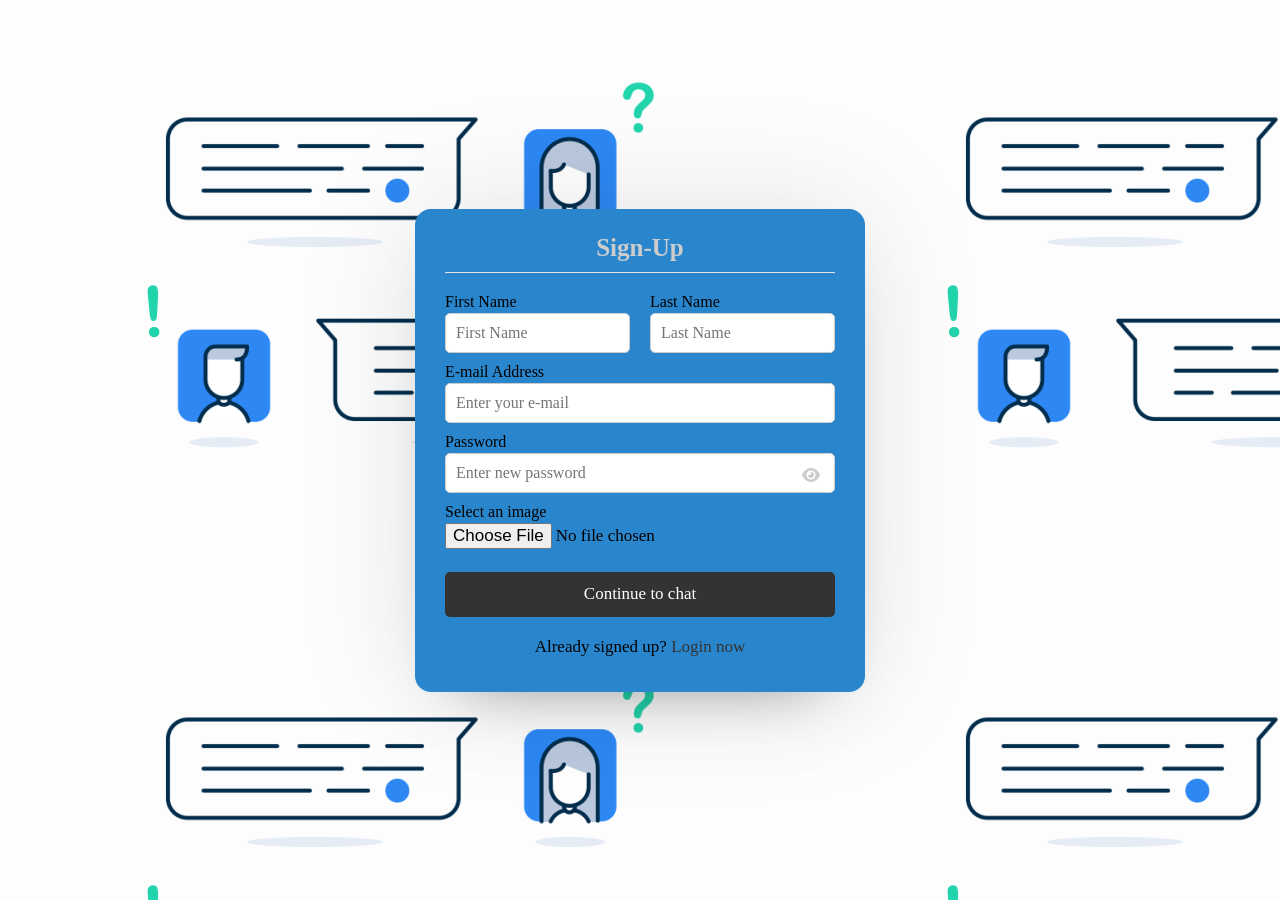
<file: index.html>
<!DOCTYPE html>
<html>
<head>
	<meta charset="utf-8">
	<meta name="viewport" content="width=device-width, initial-scale=1">
	<meta http-equiv="X-UA-Compatible" content="ie=edge">
	<title>sign-up pappo</title>
	<link rel="shortcut icon" href="img/logo.ico" type="image/x-icon">
	<link rel="stylesheet" type="text/css" href="css/style.css"/>
	<link rel="stylesheet" type="text/css" href="fontawesome-free-6.0.0-web/css/all.css">
</head>
<body>
	<div class="wrapper">
		<section class="form signup">
			<header>Sign-Up</header>
			<form action="#" enctype="multipart/form-data" autocomplete="off">
				<div class="error-txt"></div>
				<div class="name-details">
					<div class="field input">
						<label>First Name</label>
						<input type="text" name="fname" placeholder="First Name" required>
					</div>
					<div class="field input">
						<label>Last Name</label>
						<input type="text" name="lname" placeholder="Last Name" required>
					</div>
				</div>
				<div class="field input">
					<label>E-mail Address</label>
					<input type="text" name="email" placeholder="Enter your e-mail" required>
				</div>
				<div class="field input">
					<label>Password</label>
					<input type="password" name="password" placeholder="Enter new password" required>
					<i class="fas fa-eye"></i>
				</div>
				<div class="field image">
					<label>Select an image</label>
					<input type="file" name="image" required>
				</div>
				<div class="field button">
					<input type="submit" value="Continue to chat">
				</div>
			</form>
			<div class="link">Already signed up?<a href="login.html"> Login now</a></div>
		</section>
	</div>
	<script type="text/javascript" src="js/pass-show-hide.js"></script>
	<script type="text/javascript" src="js/sign-up.js"></script>
</body>
</html>
</file>
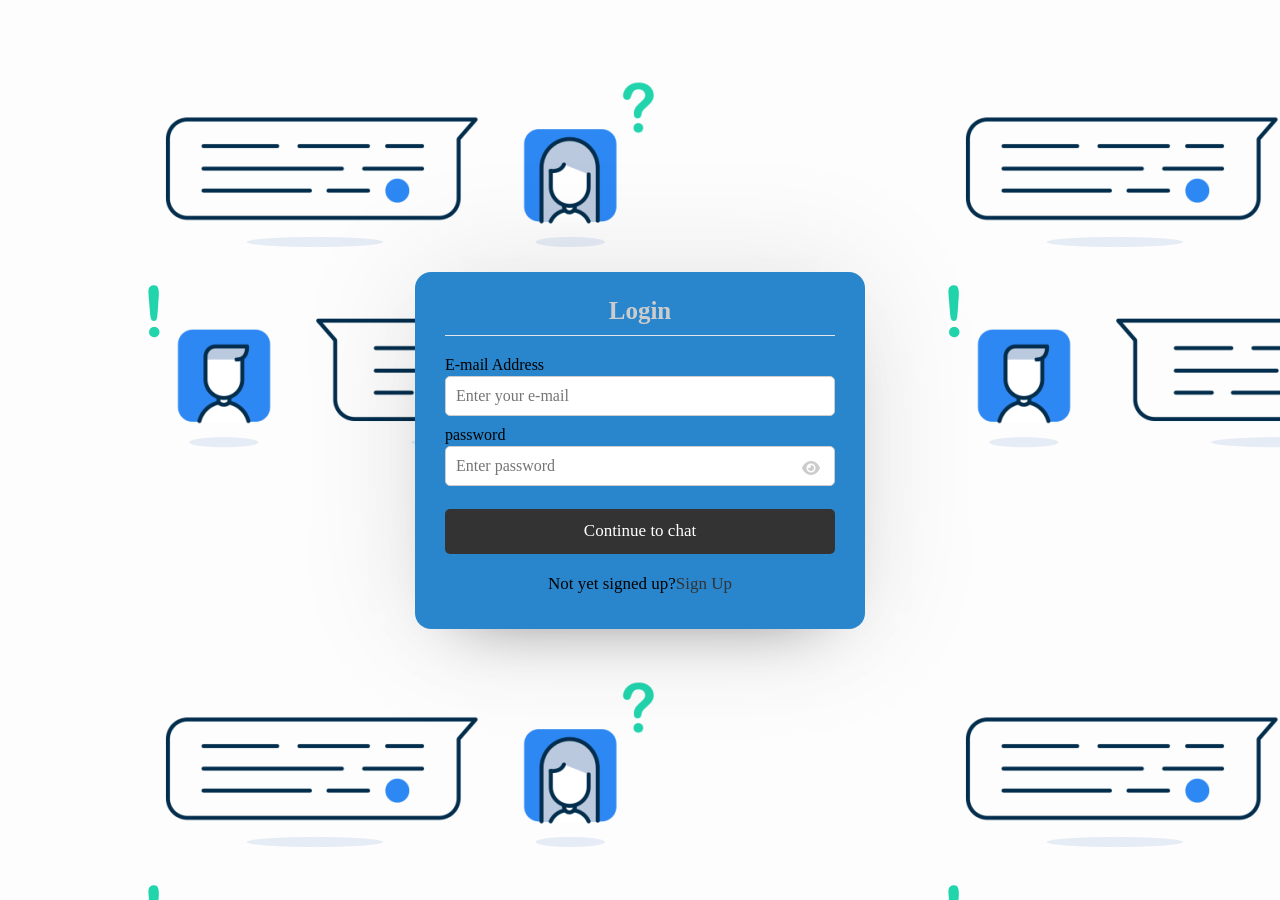
<file: login.html>
<!DOCTYPE html>
<html>
<head>
	<meta charset="utf-8">
	<meta name="viewport" content="width=device-width, initial-scale=1">
	<title>login pappo</title>
	<link rel="shortcut icon" href="img/logo.ico" type="image/x-icon">
	<link rel="stylesheet" type="text/css" href="css/style.css"/>
	<link rel="stylesheet" type="text/css" href="fontawesome-free-6.0.0-web/css/all.css">
</head>
<body>
	<div class="wrapper">
		<section class="form login">
			<header>Login</header>
			<form action="#" autocomplete="off">
				<div class="error-txt"></div>
				<div class="field input">
					<label>E-mail Address</label>
					<input type="text" name="email" placeholder="Enter your e-mail">
				</div>
				<div class="field input">
					<label>password</label>
					<input type="password" name="password" placeholder="Enter password">
					<i class="fas fa-eye"></i>
				</div>
				<div class="field button">
					<input type="submit" value="Continue to chat">
				</div>
			</form>
			<div class="link">Not yet signed up?<a href="index.html">Sign Up</a></div>
		</section>
	</div>
	<script type="text/javascript" src="js/pass-show-hide.js"></script>
	<script type="text/javascript" src="js/login.js"></script>
</body>
</html>
</file>
<file: css/style.css>
*{
	margin: 0;
	padding: 0;
	box-sizing: border-box;
	text-decoration: none;
	font-family: 'poppins', "sans-serif;";

}

body{
	display: flex;
	align-items: center;
	justify-content: center;
	min-height: 100vh;
	background-image: url("anime.gif");
}

.wrapper{
	background-image: linear-gradient(to top, #2986cc 100%, #07d43a 0%);
	width: 450px;
	border-radius: 16px ;
	box-shadow: 0 0 128px 0 rgba(0, 0, 0, 0.1), 0 32px 64px -48px rgba(0, 0, 0, 0.5);
}


.form{
	padding: 25px 30px;
}

.form header{
	display: flex;
	justify-content: center;
	font-size: 25px;
	font-weight: 600;
	color: #ccc;
	padding-bottom: 10px;
	border-bottom: 1px solid #e6e6e6;
}

.form form{
	margin: 20px 0;
}

.form form .name-details{
	display: flex;
}

form .name-details .field:first-child{
	margin-right: 10px;
}

form .name-details .field:last-child{
	margin-left: 10px;
}
.form form .field label{
	margin-bottom: 2px;
}
.form form .field input{
	outline: none;
}

.form form .error-txt{
	color: #721c24;
	background: #f8d7da;
	padding: 8px 10px;
	text-align: center;
	border-radius: 5px;
	border-bottom: 10px;
	border: 1px solid #f5c6cb;
	display: none;
}



.form form .field{
	display: flex;
	position: relative;
	flex-direction: column;
	margin-bottom: 10px;
}

.form form .input input{
	height: 40px;
	width: 100%;
	font-size: 16px;
	padding: 0 10px;
	border: 1px solid #ccc;
	border-radius: 5px ;
}
.form form .image input{
	font-size: 17px;
}
.form form .button input{
	margin-top: 13px;
	height: 45px;
	border: none;
	font-size: 17px;
	font-weight: 500;
	background: #333;
	color: #fff;
	border-radius: 5px;
	cursor: pointer;
}
.form form .button input:hover{
	background-color: #07d43a;
	transition: all ease-out 0.3ms;
}
.form form .field i.active::before{
	color: #333;
	content: "\f070";
}

.form .link{
	text-align: center;
	margin: 10px;
	font-size: 17px;
}

.form .link a{
	color: #333;
}

.form .link a:hover{
	color: #07d43a;
	transition: all ease-in 0.3ms;
}

/*login*/

.form form .field i{
	position: absolute;
	right: 15px;
	color: #ccc;
	top: 70%;
	transform: translateY(-50%);
	cursor: pointer;
}

/* users area */

.users{
	padding: 25px 30px;
 }
 .users header, .users-list a{
 	display: flex;
 	align-items: center;
 	padding-bottom: 20px;
 	justify-content: space-between;
 	border-bottom: 1px solid #e6e6e6;
 }

 .wrapper img{
 	object-fit: cover;
 	border-radius: 50%;
 }

 :is(.users, .users-list) .content{
 	display: flex;
 	align-items: center;
 }

 .users header .content img{
 	height: 50px;
 	width: 50px;
 }

 :is(.users, .users-list) .details{
 	margin-left: 15px;
 	color: #000;
 }

 :is(.users, .users-list) .details span{
 	font-size: 18px;
 	font-weight: 500;
 }

 .users header .logout{
 	color: #fff;
 	font-size: 17px;
 	padding: 7px 15px;
 	background: #333;
 	border-radius: 6px;
 }

 .users .search{
 	margin: 20px 0;
 	display: flex;
 	position: relative;
 	align-items: center;
 	justify-content: space-between; 
 }

.users .search .text{
	font-size: 18px;
}

.users .search input{
	position: absolute;
	height: 42px;
	width: calc(100% - 50px);
	border: 1px solid #ccc;
	padding: 0 13px;
	font-size: 16px;
	border-radius: 5px 0 0 5px;
	outline: none;
	opacity: 0;
	pointer-events: none;
	transition: all 0.2s ease;
}

.users .search input.active{
	opacity: 1;
	pointer-events: auto;
}

.users .search button{
	width: 47px;
	height: 42px;
	border: none;
	outline: none;
	color: #333;
	background: #fff;
	cursor: pointer;
	font-size: 17px;
	border-radius: 0 5px 5px 0;
	transition: all 0.2s ease;
}
.users .search button.active{
	color: #fff;
	background: #333;
}
.users .search button.active i::before{
	content: "\f00d";
}

.users-list{
	max-height: 350px;
	overflow-y: auto;
}

:is(.users-list, .chat-box)::-webkit-scrollbar{
	width: 0px;
}

.users-list a{
	margin-bottom: 15px;
	page-break-after: 10px;
	padding-right: 15px;
	border-bottom-color: #f1f1f1;
}

.users-list a:last-child{
	border: none;
	margin-bottom: 0px;
}

.users-list a .content img{
	height: 40px;
	width: 40px;
}
.users-list a .content p{
	color: #000000;
}

.users-list a .status-dot{
	font-size: 12px;
	color: #1c995f;
}

.users-list a .status-dot .offline{
	color: #000000;
}

/*Chat area*/

.chat-area header{
	display: flex;
	align-items: center;
	padding: 18px 30px;
}
.chat-area header .back-icon{
	font-size: 18px;
	color: #333;
}
.chat-area header img{
	height: 45px;
	width: 45px;
	margin: 0 15px;
}

.chat-area header span{
	font-size: 17px;
	font-weight: 500;
}

.chat-box{
	height: 500px;
	overflow-y: auto;
	background: #f7f7f7;
	padding: 10px 30px 20px 30px;
	box-shadow: inset 0 32px 32px -32px rgb(0 0 0 / 5%), inset 0 -32px 32px -32px rgb(0 0 0 / 5%);
}

.chat-box .chat{
	margin: 15px 0;
}

.chat-box .chat p{
	word-wrap: break-word;
	padding: 8px 16px;
	box-shadow: 0 0 32px rgb(0 0 0 / 8%), 0 16px -16px rgb(0 0 0 / 10%);
}

.chat-box .outgoing{
	display: flex;
}

.outgoing .details p{
	background: #333;
	color: #fff;
	border-radius: 20px 20px 0 20px;
}

.outgoing .details{
	margin-left: auto;
	max-width: calc(100% - 130px);
}

.chat-box .incoming{
	display: flex;
	align-items: flex-end;
}
.chat-box .incoming img{
	height: 35px;
	width: 35px;
}

.incoming .details{
	margin-left: 10px;
	margin-right: auto;
	max-width: calc(100% - 130px);
}
.incoming .details p{
	background: #fff;
	color: #333;
	border-radius: 20px 20px 20px 0;
}

.chat-area .typing-area{
	padding: 18px 30px;
	display: flex;
	justify-content: space-between;
}

.typing-area input{
	height: 45px;
	width: calc(100% - 58px);
	font-size: 17px;
	border: 1px solid #ccc;
	padding: 0 13px;
	border-radius: 5px 0 0 5px;
	outline: none;
}

.typing-area button{
	width: 55px;
	border: none;
	outline: none;
	background: #333;
	color: #fff;
	font-size: 19px;
	border-radius: 0 5px 5px 0;
	cursor: pointer;
}
</file>
